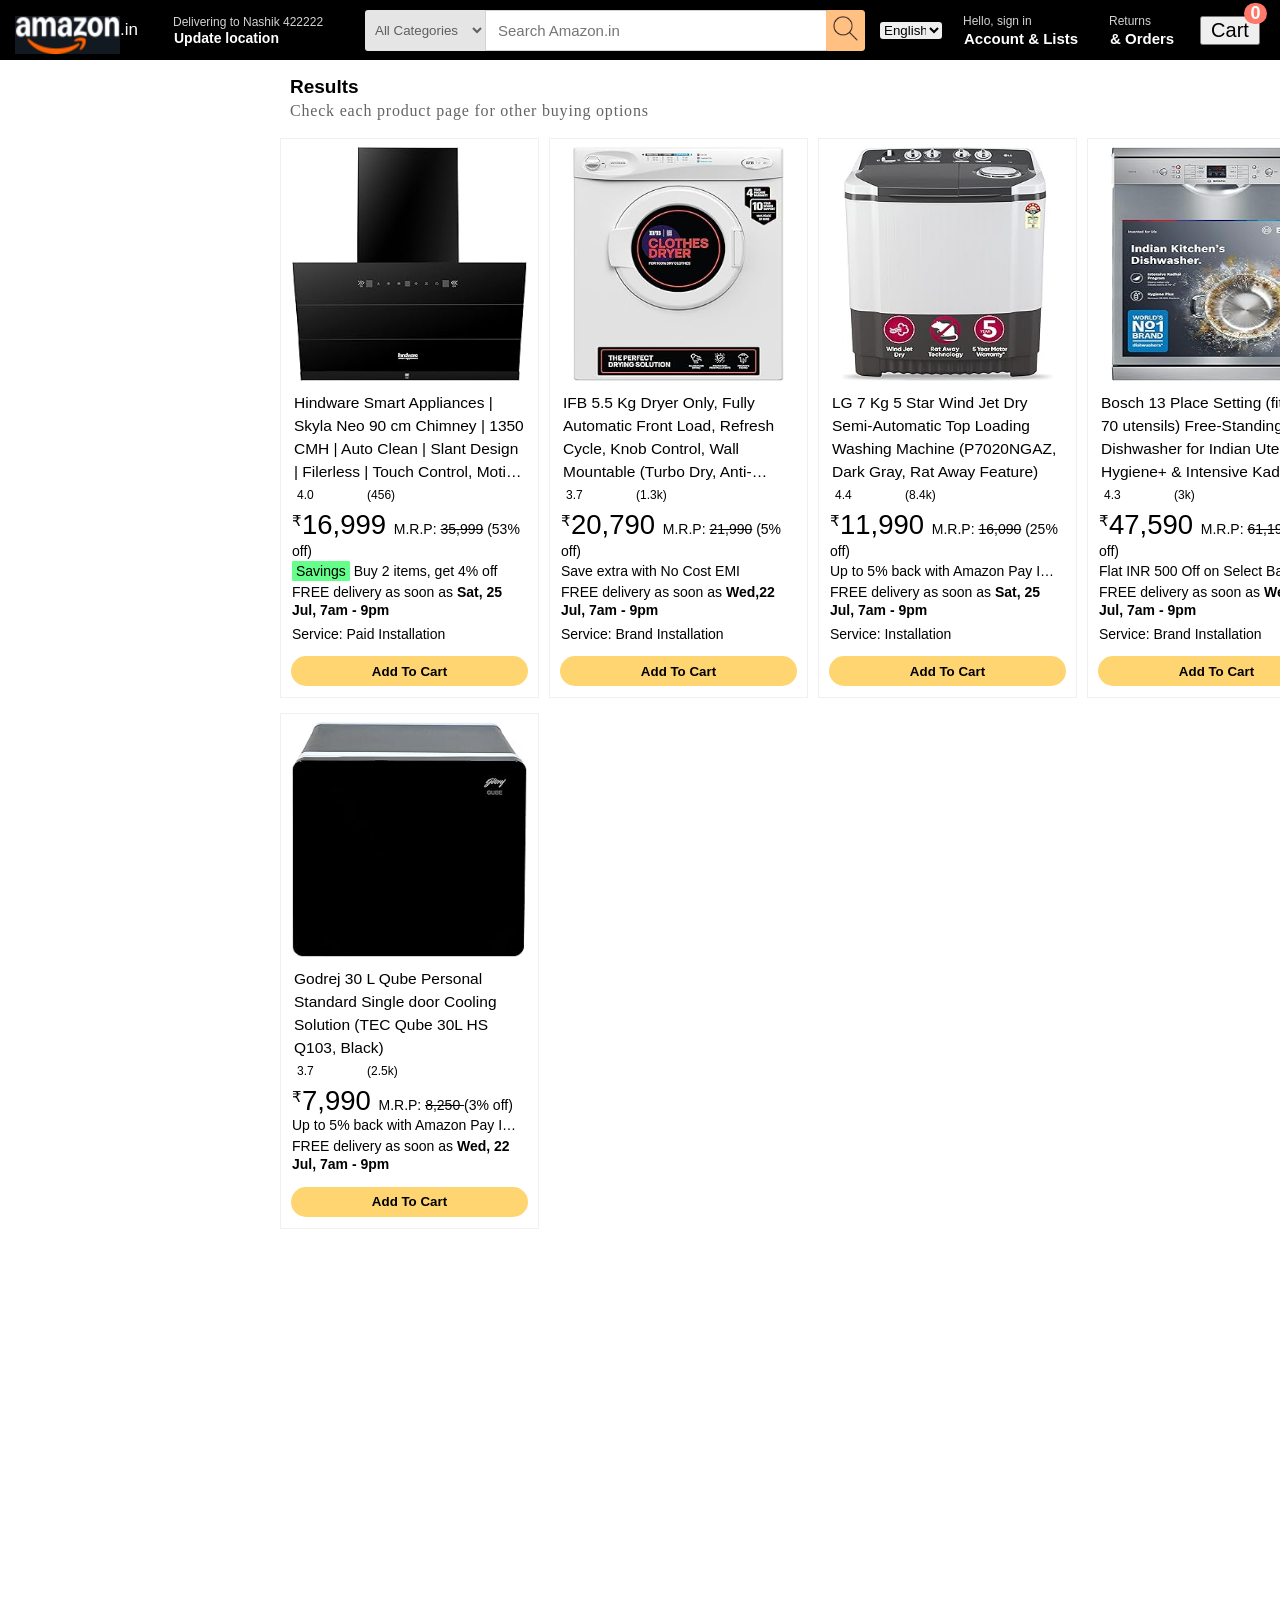
<file: index.html>
<!DOCTYPE html>
<html lang="en">
    <head>
		<meta charset="utf-8" />
		<meta http-equiv="X-UA-Compatible" content="IE-edge" />
		<meta name="viewport" content="width=device-widthinitial-scale=1.0"/>
		<link rel="stylesheet" href="amazon-header.css"/>
		<link rel="stylesheet" href="amazon-slider.css"/>
		<link rel="stylesheet" href="amazon-products.css"/>
		<title>Amazon.in</title>
    </head>
    <body>
    	<header>
    		<div class="left-section">
    			<img src="Amazon-logo/Amazon-logo.png" class="Amazon-logo">
    			<span class="in">.in</span>
    			<div class="delivery-address">
					<span class="delivery-upper">Delivering to Nashik 422222</span>
					<button class="delivery-lower-btn">
						<span class="delivery-lower"><strong>Update location</strong></span>
					</button>
    			</div>
    		</div>
    		<div class="mid-section">
    			<select class="categories">
    				<div>
	    				<option>All Categories</option>
	    				<option>Alexa Skills</option>
	    				<option>Amazon Devices</option>
	    				<option>Amazon Fashion</option>
	    				<option>Amazon Fresh</option>
	    				<option>Amazon Pharmacy</option>
	    				<option>Appliances</option>
	    				<option>Apps & Games</option>
	    				<option>Audible Audiobooks</option>

	    				<option>Baby</option>
	    				<option>Beauty</option>
	    				<option>Books</option>

	    				<option>Car & Motorbike</option>
	    				<option>Clothing & Accessories</option>
	    				<option>Collectibles</option>
	    				<option>Computer & Accessories</option>

	    				<option>Deals</option>

	    				<option>Electronics</option>

	    				<option>Furniture</option>

	    				<option>Garden & Outdoor</option>
	    				<option>Gift Cards</option>
	    				<option>Grocery & Gourmet Foods</option>

	    				<option>Health & Personal Care</option>
	    				<option>Home & Kitchen</option>

	    				<option>Industrial & Scientific</option>

	    				<option>Jewellery</option>

	    				<option>Kindle Store</option>

	    				<option>Luggage & Bags</option>
	    				<option>Luxury Beauty</option>

	    				<option>Movies & TV Shows</option>
	    				<option>MP3 Music</option>
	    				<option>Music</option>
	    				<option>Musical Instruments</option>

	    				<option>Office Products</option>

	    				<option>Pet Supplies</option>
	    				<option>Prime Videos</option>

	    				<option>Shoes & Handbags</option>
	    				<option>Software</option>
	    				<option>Sports, Fitness & Outdoors</option>
	    				<option>Subscribe & Save</option>

	    				<option>Tools & Home Improvement</option>
	    				<option>Toys & Games</option>

	    				<option>Under ₨.500</option>

	    				<option>Video Games</option>
	    				<option>Watches</option>
	    			</div>
    			</select>
    			<input type="text" placeholder="Search Amazon.in" class="search-bar">
    			<button class="search-pic-btn">
    				<img src="Amazon-logo/search-pic.png" class="search-pic">
    			</button>
    		</div>
    		<div class="right-section">
    			<div>
    				<select class="lang">
    					<option>English</option>
    					<option>Marathi</option>
    					<option>Hindi</option>
    					<option>Telegu</option>
    					<option>Tamil</option>
    					<option>Urdu</option>
    					<option>Panjabi</option>
    					<option>Haryani</option>
    					<option>Gujrati</option>
    					<option>Rajasthani</option>
    					<option>Nepali</option>
    					<option>Kannad</option>
    				</select>
    			</div>
    			<div class="account">
    				<span class="account-upper">Hello, sign in</span>
    				<button class="account-lower-btn">
    					<span class="account-lower"><strong>Account & Lists</strong></span>
    				</button>
    			</div>
    			<div class="return">
    				<span class="return-upper">Returns</span>
    				<button class="return-lower-btn">
    					<span class="return-lower"><strong>& Orders</strong></span>
    				</button>
    			</div>
    			<div class="cart">
    				<button class="cart-btn">Cart</button>
    				<span class="cart-no"><b>0</b></span>
    			</div>
    		</div>
    	</header>
    	<main>
    		<section class="side-slider">
    			<div class="">
    				<div class="section-1">
    					<span class="section-title">
    						<b>Eligible for free shipping</b>
    					</span>
    					<div class="section-details">
    						<p class="section-details">• Free Shipping</p>
    						<p class="section-details">• Get FREE Shipping on eligible orders shipped by Amazon</p>
    					</div>
    				</div>
    				<div class="section-2">
    					<span class="section-title">
    						<b>Category</b>
    					</span>
    					<div class="section-details">
    						<p class="section-details">• Home & Kitchen</p>
    					</div>
    				</div>
    				<div class="section-3">
    					<span class="section-title">
    						<b>Appliances</b>
    					</span>
    					<div class="section-details">
    						<p class="section-details">• Heating, Cooling & Air Quality</p>
    						<p class="section-details">• Kitchen & Home Appliances</p>
    						<p class="section-details">• Large Appliances</p>
    					</div>
    				</div>
					<div class="section-4">
    						<span class="section-title">
    							<b>Brands</b>
    						</span>
    						<div class="section-details">
    							<br>
    							<input type="checkbox" class="section-details"> Samsung
    							<br>
    							<input type="checkbox" class="section-details"> LG
    							<br>
    							<input type="checkbox" class="section-details"> Panasonic
    							<br>
    							<input type="checkbox" class="section-details"> Faber
    							<br>
    							<input type="checkbox" class="section-details"> Elice
    						</div>
					</div>
					<div class="section-5">
    						<span class="section-title">
    							<b>Customer Reviews</b>
    						</span>
    						<div class="section-details">
    							<p class="section-details">• <img src="Amazon-logo/4star-logo.png" class="stars-logo">& Up</p>
    						</div>
					</div>
					<div class="section-6">
    						<span class="section-title">
    							<b>Item Conditions</b>
    						</span>
    						<div class="section-details">
    							<p class="section-details">• New</p>
    							<p class="section-details">• Furburished</p>
    						</div>
					</div>
					<div class="section-7">
    						<span class="section-title">
    							<b>Price</b>
    						</span>
    						<div class="section-details">
    							<br>
    							&#8377;7500<input type="range" min="0" max="100" value="50" step="10">&#8377;1,00,000
    							<br>
    							<br>
    							<p class="section-details">• Upto &#8377;12,000</p>
    							<p class="section-details">• &#8377;12,000 - &#8377;16,500</p>
    							<p class="section-details">• &#8377;16,500 - &#8377;24,000</p>
    							<p class="section-details">• &#8377;24,000 - &#8377;38,000</p>
    							<p class="section-details">• &#8377;38,000 - &#8377;60,000</p>
    							<p class="section-details">• Above &#8377;60,000</p>
    						</div>
					</div>
					<div class="section-8">
						<span class="section-title">
							<b>Deals & Discounts</b>
						</span>
						<div class="section-details">
							<p class="section-details">• All Discounts</p>
							<p class="section-details">• Coupons</p>
							<p class="section-details">• Today's Deals</p>
						</div>
					</div>
					<div class="section-9">
						<span class="section-title">
							<b>Pay On Delivery</b>
						</span>
						<div class="section-details">
							<p class="section-details">• Eligible fro Pay On Delivery</p>
						</div>
					</div>
					<div class="section-10">
						<span class="section-title">
							<b>Top Brands in Home & Kitchen</b>
						</span>
						<div class="section-details">
							<p class="section-details">• Top Brands</p>
						</div>
					</div>
					<div class="section-11">
						<span class="section-title">
							<b>Discount</b>
						</span>
						<div class="section-details">
							<p class="section-details">• 10% Off or more</p>
							<p class="section-details">• 25% Off or more</p>
							<p class="section-details">• 35% Off or more</p>
							<p class="section-details">• 50% Off or more</p>
							<p class="section-details">• 60% Off or more</p>
							<p class="section-details">• 70% Off or more</p>
					</div>
    			</div>
    		</section>
    		<section class="top-bar">
    			<div class="text-1"><b>Results</b></div>
    			<div class="text-2">Check each product page for other buying options</div>
    		</section>
    		<section class="products">
    			<div class="product-1">
    				<div class="product-image">
    					<img src="product-images/Hindware Appliances.jpg" class="Hindware-Chimney" alt="Hindware Smart Appliances | Skyla Neo 90 cm Chimney | 1350 CMH | Auto Clean | Slant Design | Filerless | Touch Control, Motion Censor | 10 Yrs Warranty on Motor">
    				</div>
    				<div class="product-detail">
    					<span>Hindware Smart Appliances | Skyla Neo 90 cm Chimney | 1350 CMH | Auto Clean | Slant Design | Filerless | Touch Control, Motion Censor | 10 Yrs Warranty on Motor</span>
    				</div>
    				<div class="product-rating">
    					<span class="rating">4.0</span>
    					<span class="buyers">(456)</span>
    				</div>
    				<div class="product-price">
    					<span class="rupee-symbol">&#8377;</span>16,999
    					<span class="product-OG-price-discount">
    						M.R.P: <span class="OG-price">
    						35,999</span><span> (53% off)</span></span>
    				</div>
    				<div class="product-offer">
    					<span class="highlight-green">Savings</span>
    					<span> Buy 2 items, get 4% off</span>
    				</div>
    				<div class="product-delivery-details">
    					<span>FREE delivery as soon as
    						<b>Sat, 25 Jul, 7am - 9pm</b>
    					</span>
    				</div>
    				<div class="service">
    					<span>Service: Paid Installation</span>
    				</div>
    				<div class="add-to-cart">
    					<button class="add-to-cart-btn"><b>Add To Cart</b></button>
    				</div>
    			</div>
    			<div class="product-2">
    				<div class="product-image">
    					<img src="product-images/IFB 5.5Kg Dryer Only.jpg" class="IFB-Dryer">
    				</div>
    				<div class="product-detail">
    					<span>IFB 5.5 Kg Dryer Only, Fully Automatic Front Load, Refresh Cycle, Knob Control, Wall Mountable (Turbo Dry, Anti-Crease, Germ-Free Drying, White)</span>
    				</div>
    				<div class="product-rating">
    					<span class="rating">3.7</span>
    					<span class="buyers">(1.3k)</span>
    				</div>
    				<div class="product-price">
    					<span class="rupee-symbol">&#8377;</span>20,790	    				
    					<span class="product-OG-price-discount">
	    					M.R.P: <span class="OG-price">
	    					21,990</span><span> (5% off)</span></span>
    				</div>
    				<div class="product-offer">
    					<span> Save extra with No Cost EMI</span>
    				</div>
    				<div class="product-delivery-details">
    					<span>FREE delivery as soon as
    						<b>Wed,22 Jul, 7am - 9pm</b>
    					</span>
    				</div>
    				<div class="service">
    					<span>Service: Brand Installation</span>
    				</div>
    				<div class="add-to-cart">
    					<button class="add-to-cart-btn"><b>Add To Cart</b></button>
    				</div>
    			</div>
    			<div class="product-3">
    				<div class="product-image">
    					<img src="product-images/LG 7Kg Washing Machine.jpg" class="LG-Washing-Machine">
    				</div>
    				<div class="product-detail">
    					<span>LG 7 Kg 5 Star Wind Jet Dry Semi-Automatic Top Loading Washing Machine (P7020NGAZ, Dark Gray, Rat Away Feature)</span>
    				</div>
    				<div class="product-rating">
    					<span class="rating">4.4</span>
    					<span class="buyers">(8.4k)</span>
    				</div>
    				<div class="product-price">
    					<span class="rupee-symbol">&#8377;</span>11,990
	    				<span class="product-OG-price-discount">
	    					M.R.P: <span class="OG-price">
	    					16,090</span><span> (25% off)</span></span>
    				</div>
    				<div class="product-offer">
    					<span> Up to 5% back with Amazon Pay ICICI card</span>
    				</div>
    				<div class="product-delivery-details">
    					<span>FREE delivery as soon as
    						<b>Sat, 25 Jul, 7am - 9pm</b>
    					</span>
    				</div>
    				<div class="service">
    					<span>Service: Installation</span>
    				</div>
    				<div class="add-to-cart">
    					<button class="add-to-cart-btn"><b>Add To Cart</b></button>
    				</div>
    			</div>

    			<div class="product-4">
    				<div class="product-image">
    					<img src="product-images/Bosch 13 Dishwasher.jpg" class="Bosch-Dishwasher">
    				</div>
    				<div class="product-detail">
    					<span>Bosch 13 Place Setting (fits up to 70 utensils) Free-Standing Dishwasher for Indian Utensils | Hygiene+ & Intensive Kadhai Program (SMS66GI01I, Silver Inox, Removes 99.9% Germs, Inbuilt Heater)</span>
    				</div>
    				<div class="product-rating">
    					<span class="rating">4.3</span>
    					<span class="buyers">(3k)</span>
    				</div>
    				<div class="product-price">
    					<span class="rupee-symbol">&#8377;</span>47,590
    					<span class="product-OG-price-discount">
    						M.R.P: <span class="OG-price" >
    						61,199</span><span> (22% off)</span></span>
    				</div>
    				<div class="product-offer">
    					<span> Flat INR 500 Off on Select Bank Card</span>
    				</div>
    				<div class="product-delivery-details">
    					<span>FREE delivery as soon as
    						<b>Wed, 22 Jul, 7am - 9pm</b>
    					</span>
    				</div>
    				<div class="service">
    					<span>Service: Brand Installation</span>
    				</div>
    				<div class="add-to-cart">
    					<button class="add-to-cart-btn"><b>Add To Cart</b></button>
    				</div>
    			</div>

    			<div class="product-5">
    				<div class="product-image">
    					<img src="product-images/Godrej 30L Qube personal.jpg" class="Godrej-Qube">
    				</div>
    				<div class="product-detail">
    					<span>Godrej 30 L Qube Personal Standard Single door Cooling Solution (TEC Qube 30L HS Q103, Black)</span>
    				</div>
    				<div class="product-rating">
    					<span class="rating">3.7</span>
    					<span class="buyers">(2.5k)</span>
    				</div>
    				<div class="product-price">
    					<span class="rupee-symbol">&#8377;</span>7,990
    					<span class="product-OG-price-discount">
    						M.R.P: <span class="OG-price" >8,250
    						</span><span> (3% off)</span></span>
    				</div>
    				<div class="product-offer">
    					<span> Up to 5% back with Amazon Pay ICICI card</span>
    				</div>
    				<div class="product-delivery-details">
    					<span>FREE delivery as soon as
    						<b>Wed, 22 Jul, 7am - 9pm</b>
    					</span>
    				</div>
    				<div class="add-to-cart">
    					<button class="add-to-cart-btn"><b>Add To Cart</b></button>
    				</div>
    			</div>
    		</section>
    	</main>
    </body>
</html>
</file>
<file: amazon-header.css>
body {
	margin: 0 auto;
	padding-bottom: 3000px;
}

header {
	display: flex;
	justify-content: space-between;
	align-items: center;
	height: 60px;
	background-color: black;
	margin: 0;
	position: fixed;
	top: 0;
	bottom: 0;
	left: 0;
	right: 0;
	z-index: 10000;
}

.left-section {
	display: flex;
	align-items: center;
	color: white;
	width: 335px;
	margin-left: 15px;
}

.Amazon-logo {
	height: 38px;
	width: 105px;
	position: relative;
	top: 5px;
}

.in {
	font-family: Roboto , Arial;
	font-size: 17px;
}

.delivery-address {
	color: white;
	margin-left: 30px;
	width: 160px;
	line-height: 14px;
}

.delivery-upper {
	font-family: Roboto , Arial;
	color: lightgrey;
	font-size: 12px;
	padding-left: 5px;
}

.delivery-lower {
	font-family: Roboto , Arial;
	font-size: 14px;
}

.delivery-lower-btn {
	border: none;
	background-color: black;
	color: white;
	align-items: left;
	cursor: pointer;
}

.delivery-lower-btn:hover {
	border: 1px solid lightgrey;
}

.mid-section{
	flex: 1;
	display: flex;
	align-items: center;
	color: white;
	width: 100%;

}

.categories {
	width: 120px;
	height: 41px;
	color: rgba(95,95,95);
	text-indent: 6px;
	background-color: rgba(229,229,229);
	border: lightgrey;
	border-right: none;
	border-bottom-left-radius: 3px;
	border-top-left-radius: 3px;
	margin-left: 15px;
	cursor: pointer;
}

option {
	font-family: Roboto, Arial;
	text-align: left;
	background-color: white;
	color: black;
	font-size: 14px;
	scroll-behavior: smooth;
}

option:hover {
	background-color: rgba(19,95,234);
}

.search-bar {
	width: 100%;
	height: 37px;
	border: 1px solid lightgrey;
	text-indent: 10px;
	border-right: none;
	font-size: 15px;
}

.search-pic {
	height: 25px;
	width: 25px;
}

.search-pic-btn {
	height: 41px;
	width: 43px;
	background-color: rgba(255,192,130);
	border: none;
	border: 1px solid rgba(255,192,130);
	border-bottom-right-radius: 3px;
	border-top-right-radius: 3px;
	margin-right: 15px;
	cursor: text;
}

.right-section {
	display: flex;
	justify-content: space-between;
	align-items: center;
	color: white;
	min-width: 380px;
	margin-right: 20px;
}

.lang {
	width: 62px;
	font-family: Roboto , Arial;
	border: none;
	border-radius: 3px;
	cursor: pointer;
}

.lang:hover {
	background-color: rgba(229,229,229);
}

.account {
	width: 130px;
	line-height: 15px;
}

.account-upper {
	font-family: Roboto , Arial;
	color: lightgrey;
	margin-left: 5px;
	font-size: 12px;
}

.account-lower {
	font-family: Roboto , Arial;
	font-size: 15px;	
}

.account-lower-btn {
	border: none;
	background-color: black;
	color: white;
	align-items: left;
	cursor: pointer;
}

.account-lower-btn:hover {
	border: 1px solid lightgrey;
}

.return {
	width:80px;
	line-height: 15px;
}

.return-upper {
	font-family: Roboto , Arial;
	color: lightgrey;
	font-size: 12px;
	margin-left: 5px;
	padding-right: 8px;
}

.return-lower {
	font-family: Roboto , Arial;
	font-size: 15px;	
}

.return-lower-btn {
	border: none;
	background-color: black;
	color: white;
	align-items: left;
	cursor: pointer;
}

.return-lower-btn:hover {
	border: 1px solid lightgrey;
}

.cart-btn {
	width: 60px;
	height: 30spx;
	font-size: 20px;
}

.cart-no {
	width: 23px;
	height: 21px;
	font-size: 18px;
	text-align: center;
	font-family: Roboto , Arial;
	background-color: rgba(255,120,105);
	border-radius: 25px;
	color: white;
	position: absolute;
	top: 3px;
	right: 13px;
}

.cart-btn:hover {
	background-color: rgba(260,260,260);
	cursor: pointer;
}
</file>
<file: amazon-slider.css>
main {
}

.side-slider {
	padding-top: 60px;
	width: 272px;
	padding-bottom: 100px;
	line-height: 15px;
	position: fixed;
	bottom: 0;
	left: 0;
	top: 0px;
	z-index: 2000;
	background: white;
	overflow: auto;
}

.side-slider::-webkit-scrollbar {
	width: 2px;
}

.side-slider::-webkit-scrollbar-track {
	background: #f1f1f1;
}

.side-slider::-webkit-scrollbar-thumb {
	background: rgb( 200, 200, 200);
}

.section-1,
.section-2,
.section-3,
.section-4,
.section-5,
.section-6,
.section-7 {
	margin-top: 20px;

}

.section-title {
	font-family: Roboto,Arial;
	margin-left: 20px;
}

.section-details {
	line-height: 15px;
	font-family: Roboto,Arial;
	color: rgb(50, 50, 50);
	font-size: 15px;
	margin-left: 18px;
}

.section-details:hover {
	color:  rgba(225,116,23);
	cursor: pointer;
}

.stars-logo {
	margin-right: 5px;
	width: 70px;
	height: 15px;
}

@media (max-width: 1500px) {
	.side-slider {
		display: none;
	}

	.products {
		padding: 8px;
	}
}
</file>
<file: amazon-products.css>
.top-bar {
	padding: 60px 0px 0px 290px;
	line-height: 24px;
	height: 70px;
}

.text-1 {
	padding-top: 15px;
	color: black;
	font-size: 19px;
	font-family: Roboto,Arial;
}

.text-2 {
	font-family: Corbel Light;
	font-size: 16px;
	letter-spacing: 0.8px;
	color: rgba(100,100,100);
}

.products {
	display: grid;
	flex: 1;
	grid-template-columns: repeat(4 , 1fr);
    row-gap: 15px;
    column-gap: 10px;
	padding: 8px 8px 0px 280px;
}

@media (max-width: 1000px) {
	.products {
		grid-template-columns: repeat(3 , 1fr);
		padding: 8px;
	}
}

@media (max-width: 700px) {
	.products {
		grid-template-columns: repeat(2 , 1fr);
		padding: 8px;
	}
}

.product-1,
.product-2,
.product-3,
.product-4,
.product-5 {
	display: block;
	width: auto;
	border: 0.1px solid rgb(240, 240, 240);
	text-align: center;
	padding: 8px 8px 1px 8px;
	line-height: 23px;
}


.product-detail {
	height: 90px;
	font-size: 15.5px;
	font-family: Amazon Ember, Arial,san-serif;
	text-align: left;
	padding: 0px 5px;
	display: -webkit-box;
	-webkit-box-orient: vertical;
	-webkit-line-clamp: 4;
	overflow: hidden;
}

.product-rating {
	height: 20px;
	padding: 3px 20px 2px 8px;
	font-family: Amazon Ember, Arial,san-serif;
	text-align: left;
	font-size: 12px;
	word-spacing: 50px;
}

.product-price {
	height: ;
	text-align: left;
	font-family: Amazon Ember, Arial,san-serif;
	padding: 6px 3px 0px 3px;
	font-size: 27.5px;
	line-height: 18px;
}

.rupee-symbol {
	font-size: 15px;
	vertical-align: 8px;
}

.product-OG-price-discount {
	font-size: 14px;
	font-family: Amazon Ember, Arial,san-serif;
}

.OG-price {
	text-decoration: line-through;
}

.product-offer {
	text-align: left;
	font-family: Amazon Ember, Arial,san-serif;
	font-size: 14px;
	padding-left: 3px;
	width: 234px;
	white-space: nowrap;
	overflow: hidden;
	text-overflow: ellipsis;
}

.highlight-green {
	background-color: rgb(100, 255, 139);
	border-radius: 1px;
	padding: 2px 4px;
}

.product-delivery-details {
	text-align: left;
	font-family: Amazon Ember, Arial,san-serif;
	font-size: 14px;
	line-height: 18px;
	padding-bottom: 4px;
	padding-right: 0px;
	padding-left: 3px;
}

.service {
	text-align: left;
	font-family: Amazon Ember, Arial,san-serif;
	font-size: 14px;
	padding-left: 3px;
}

.add-to-cart {
	padding: 10px 2px;
}

.add-to-cart-btn {
	font-weight: 500;
	font-family: Roboto , Arial;
	align-items: center;
	width: 237px;
	height: 30px;
	border-radius: 25px;
	border: none;
	background-color: rgb(255, 213, 114);
}

.add-to-cart-btn:hover {
	background-color: rgb(239, 191, 101);
	border: 0.5px solid gray;
	cursor: pointer;
}

.Hindware-Chimney {
	width: 234.39px;
	height: 234.39px;
	padding-bottom: 4px;
}

.IFB-Dryer {
	width: 210.39px;
	height: 234.39px;
	padding-bottom: 4px;
}

.LG-Washing-Machine {
	width: 210.39px;
	height: 234.39px;
	padding-bottom: 4px;
}

.Bosch-Dishwasher {
	width: 210.39px;
	height: 234.39px;
	padding-bottom: 4px;
}

.Godrej-Qube {
	width: 234.39px;
	height: 234.39px;
	padding-bottom: 4px;
}
</file>
